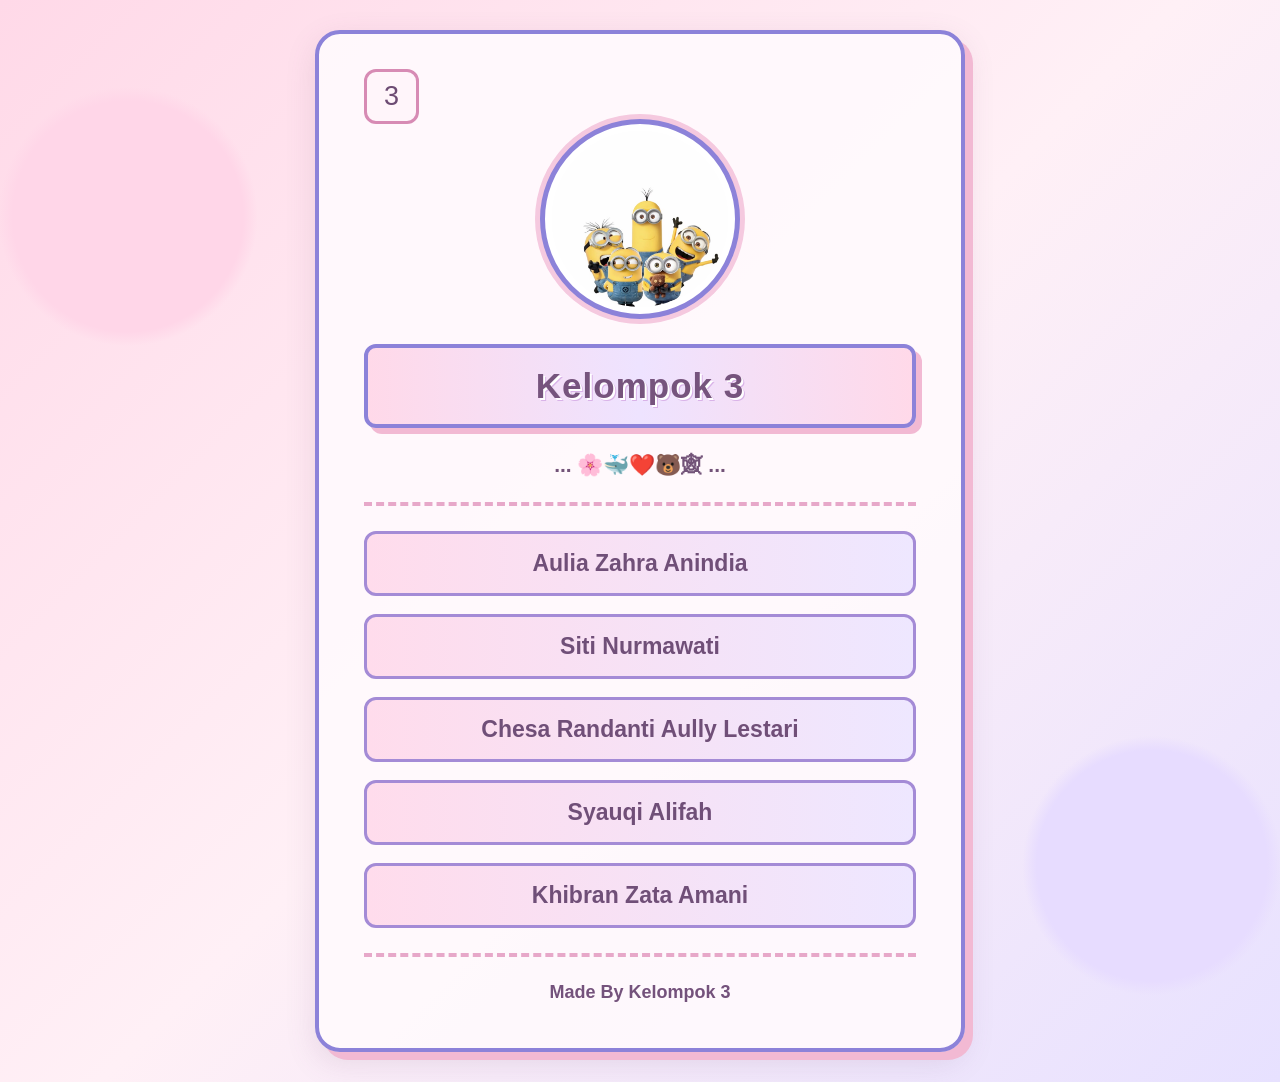
<file: index.html>
<!DOCTYPE html>
<html lang="en">
<head>
    <meta charset="UTF-8">
    <meta name="viewport" content="width=device-width, initial-scale=1.0">
    <title>kelompok 3</title>

    <link rel="stylesheet" href="kelompok3.css">
</head>

<body>

    <div class="container">

        <div class="small-icon">
          3 
        </div>

        <div class="profile">
            <div class="profile-wrapper">
                <img src="pp.jpeg" alt="Profile Picture">
            </div>
        </div>

        <div class="name-box">
            <h1>Kelompok 3</h1>
        </div>

        <p class="description">
            ... 🌸🐳❤️🐻🕸 ...
        </p>

        <div class="divider"></div>

        <div class="menu">

            <a href="aul.html" class="menu-button">
                <span>Aulia Zahra Anindia</span>
            </a>

            <a href="nurma.html" class="menu-button">
                <span>Siti Nurmawati</span>
            </a>

            <a href="chesa.html" class="menu-button">
                <span>Chesa Randanti Aully Lestari</span>
            </a>

            <a href="fafa.html" class="menu-button">
                <span>Syauqi Alifah</span>
            </a>

            <a href="khibran.html" class="menu-button">
                <span>Khibran Zata Amani</span>
            </a>

        </div>

        <div class="divider"></div>

        <div class="footer">
            <p>Made By Kelompok 3</p>
            <div class="mask"></div>
        </div>

    </div>

</body>
</html>
</file>
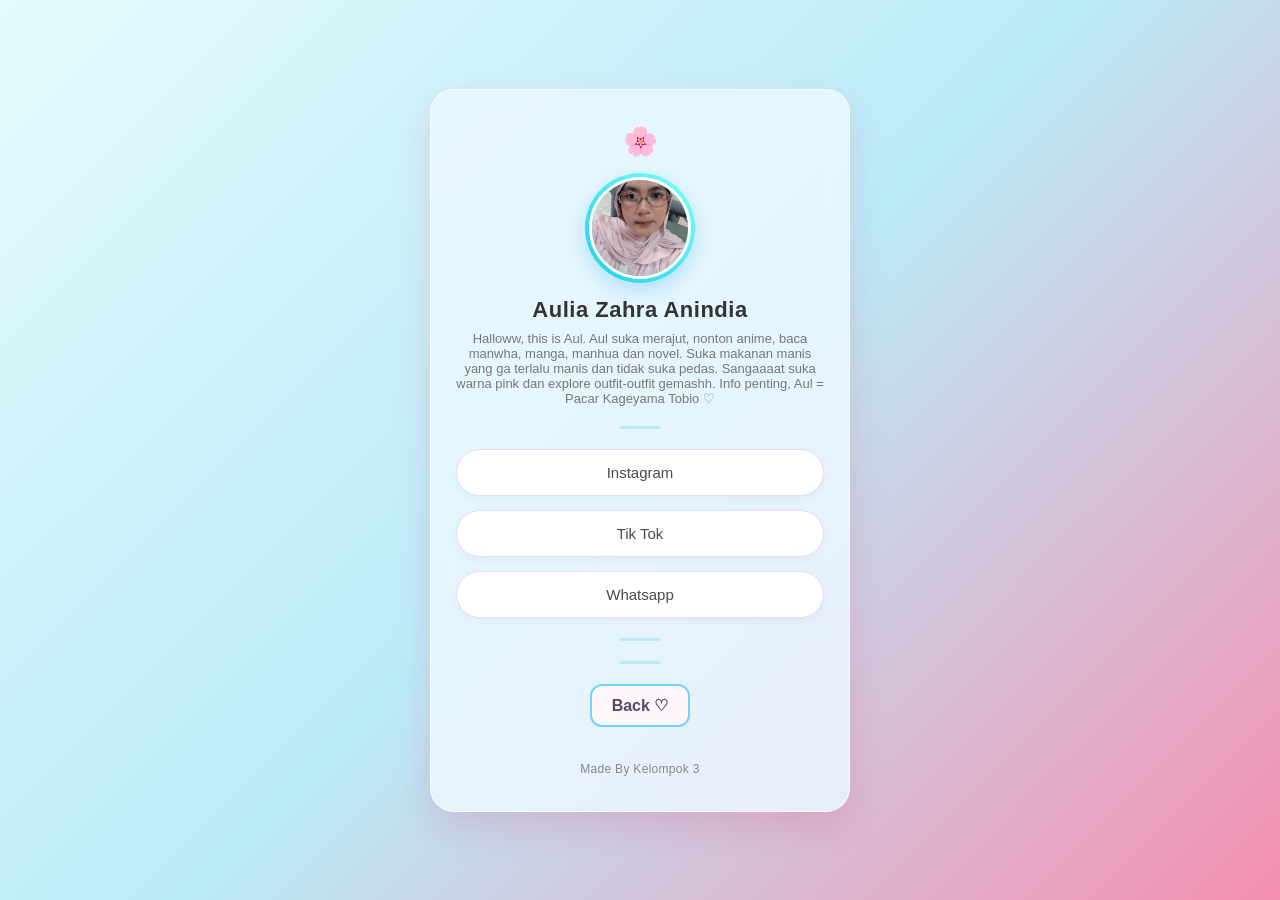
<file: aul.html>
<!DOCTYPE html>
<html lang="en">
<head>
    <meta charset="UTF-8">
    <meta name="viewport" content="width=device-width, initial-scale=1.0">
    <title>kelompok 3</title>

    <link rel="stylesheet" href="pbw3.css">
</head>

<body>

    <div class="container">

        <div class="small-icon">
            🌸
        </div>

        <div class="profile">
            <div class="profile-wrapper">
                <img src="aulia.jpeg" alt="Profile Picture">
            </div>
        </div>

        <div class="name-box">
            <h1>Aulia Zahra Anindia </h1>
        </div>

        <p class="description">
           Halloww, this is Aul. Aul suka merajut, nonton anime, baca manwha, manga, manhua dan novel. 
           Suka makanan manis yang ga terlalu manis dan tidak suka pedas.
           Sangaaaat suka warna pink dan explore outfit-outfit gemashh.
           Info penting, Aul = Pacar Kageyama Tobio ♡
        </p>

        <div class="divider"></div>

        <div class="menu">

            <a href="https://www.instagram.com/u.liiiaa" class="menu-button"
                target="_blank">
                <span>Instagram</span>
            </a>

            <a href="https://www.tiktok.com/@aiueo.zaa" class="menu-button"
                target="_blank">
                <span>Tik Tok</span>
            </a>

            <a href="https://wa.me/6285357907868" class="menu-button">
                <span>Whatsapp</span>
            </a>


        </div>

        <div class="divider"></div>
         <div class="divider"></div>
                <a href="index.html" class="back-button">
            Back ♡ 
        </a>
        
        <div class="footer">
            <p>Made By Kelompok 3</p>
            <div class="mask"></div>
        </div>

    </div>

</body>
</html>
</file>
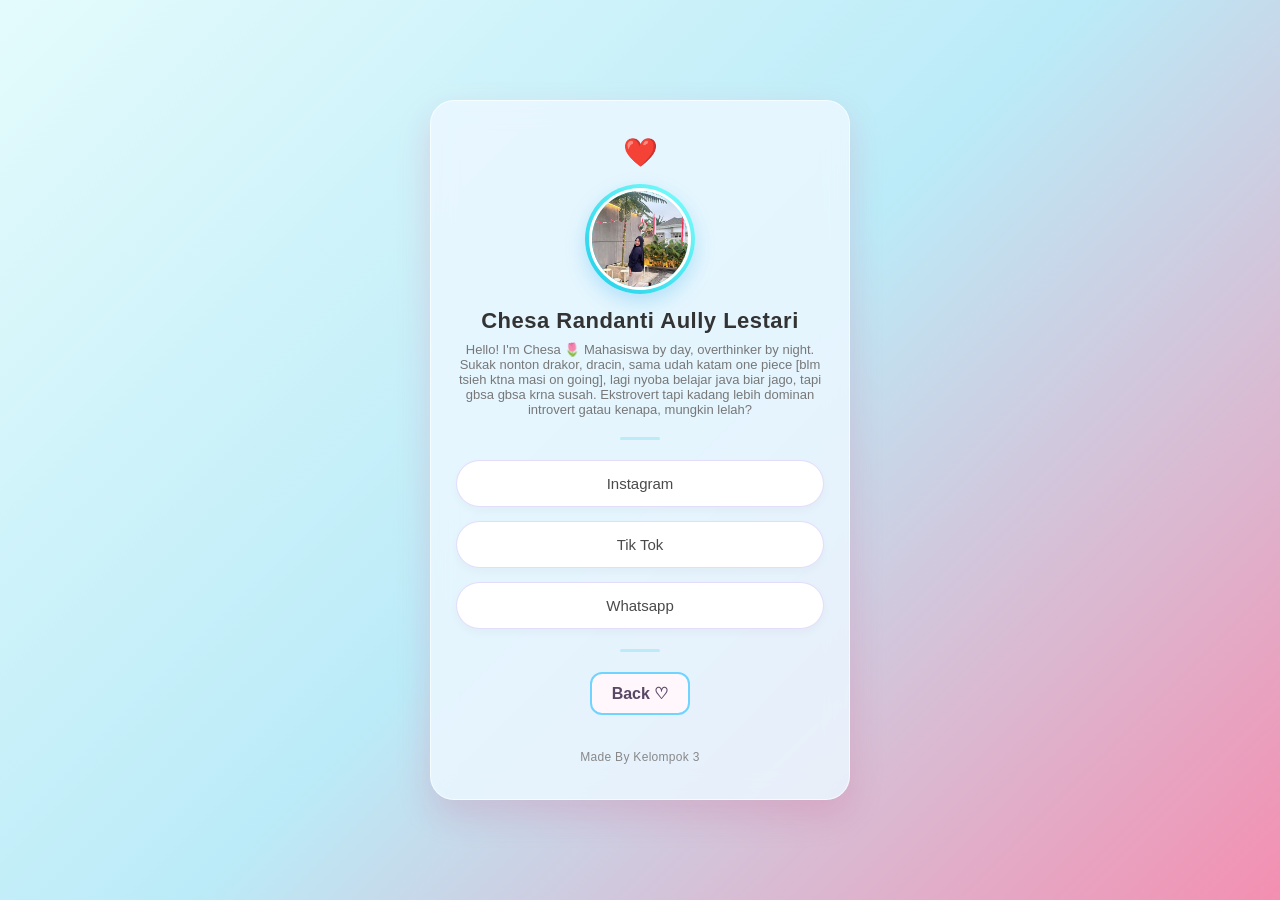
<file: chesa.html>
<!DOCTYPE html>
<html lang="en">
<head>
    <meta charset="UTF-8">
    <meta name="viewport" content="width=device-width, initial-scale=1.0">
    <title>kelompok 3</title>

    <link rel="stylesheet" href="pbw3.css">
</head>

<body>

    <div class="container">

        <div class="small-icon">
         ❤️
        </div>

        <div class="profile">
            <div class="profile-wrapper">
                <img src="chesa.jpeg" alt="Profile Picture">
            </div>
        </div>

        <div class="name-box">
            <h1>Chesa Randanti Aully Lestari </h1>
        </div>

        <p class="description">
            Hello! I'm Chesa 🌷
            Mahasiswa by day, overthinker by night.
            Sukak nonton drakor, dracin, sama udah katam one piece [blm tsieh ktna masi on going], lagi nyoba belajar java biar jago, tapi gbsa gbsa krna susah.
            Ekstrovert tapi kadang lebih dominan introvert gatau kenapa, mungkin lelah?
        </p>

        <div class="divider"></div>

        <div class="menu">

            <a href="https://www.instagram.com/chesarandati" class="menu-button">
                <span>Instagram</span>
            </a>

            <a href="https://www.tiktok.com/@cocolatoezh" class="menu-button">
                <span>Tik Tok</span>
            </a>

            <a href="https://wa.me/6289530328516" class="menu-button">
                <span>Whatsapp</span>
            </a>


        </div>

        <div class="divider"></div>
                <a href="index.html" class="back-button">
            Back ♡ 
        </a>

        <div class="footer">
            <p>Made By Kelompok 3</p>
            <div class="mask"></div>
        </div>

    </div>

</body>
</html>
</file>
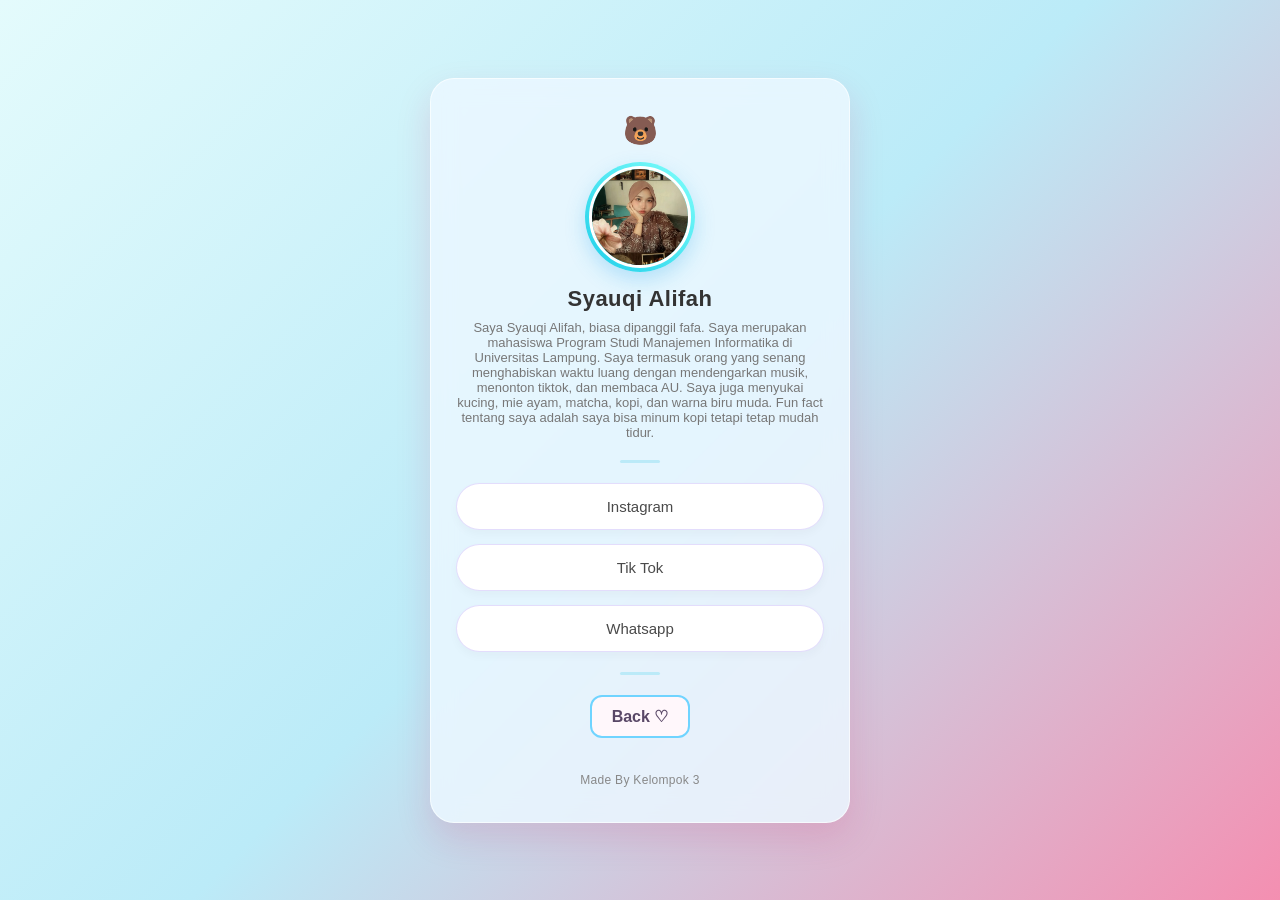
<file: fafa.html>
<!DOCTYPE html>
<html lang="en">
<head>
    <meta charset="UTF-8">
    <meta name="viewport" content="width=device-width, initial-scale=1.0">
    <title>kelompok 3</title>

    <link rel="stylesheet" href="pbw3.css">
</head>

<body>

    <div class="container">

        <div class="small-icon">
            🐻
        </div>

        <div class="profile">
            <div class="profile-wrapper">
                <img src="fafa.jpeg" alt="Profile Picture">
            </div>
        </div>

        <div class="name-box">
            <h1> Syauqi Alifah </h1>
        </div>

        <p class="description">
        Saya Syauqi Alifah, biasa dipanggil fafa. 
        Saya merupakan mahasiswa Program Studi Manajemen Informatika di Universitas Lampung. 
        Saya termasuk orang yang senang menghabiskan waktu luang dengan mendengarkan musik, menonton tiktok, dan membaca AU. 
        Saya juga menyukai kucing, mie ayam, matcha, kopi, dan warna biru muda. 
        Fun fact tentang saya adalah saya bisa minum kopi tetapi tetap mudah tidur.  
        </p>

        <div class="divider"></div>

        <div class="menu">

            <a href="https://www.instagram.com/syafa.a_o" class="menu-button">
                <span>Instagram</span>
            </a>

            <a href="https://www.tiktok.com/@jje.faa" class="menu-button">
                <span>Tik Tok</span>
            </a>

            <a href="https://wa.me/6281346093281" class="menu-button">
                <span>Whatsapp</span>
            </a>


        </div>

        <div class="divider"></div>
                <a href="index.html" class="back-button">
            Back ♡ 
        </a>

        <div class="footer">
            <p>Made By Kelompok 3</p>
            <div class="mask"></div>
        </div>

    </div>

</body>
</html>
</file>
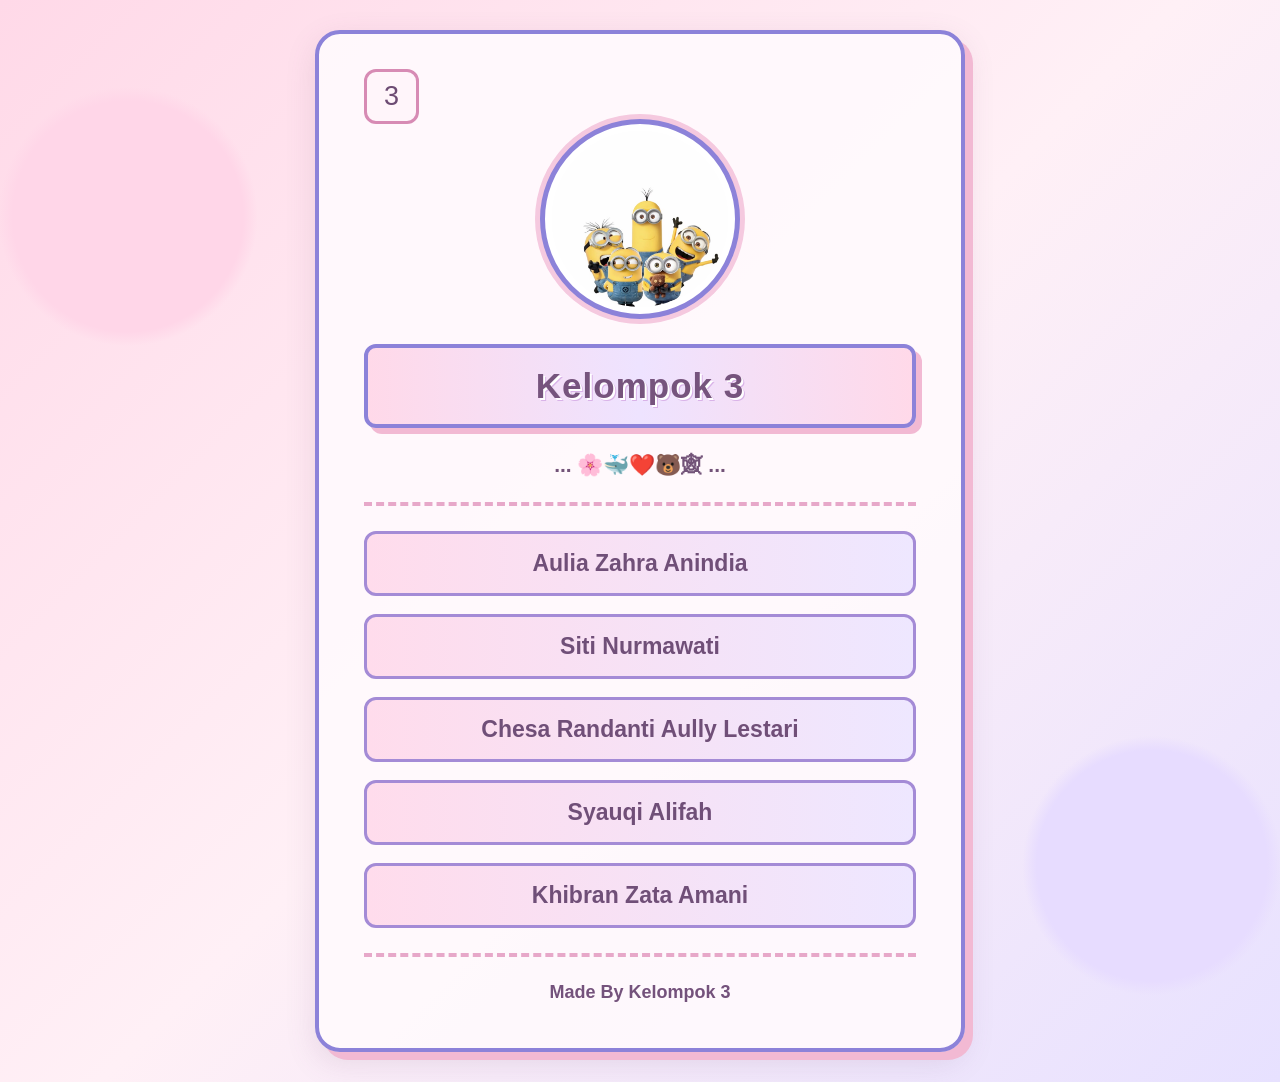
<file: kelompok3_pbw.html>
<!DOCTYPE html>
<html lang="en">
<head>
    <meta charset="UTF-8">
    <meta name="viewport" content="width=device-width, initial-scale=1.0">
    <title>kelompok 3</title>

    <link rel="stylesheet" href="kelompok3.css">
</head>

<body>

    <div class="container">

        <div class="small-icon">
          3 
        </div>

        <div class="profile">
            <div class="profile-wrapper">
                <img src="pp.jpeg" alt="Profile Picture">
            </div>
        </div>

        <div class="name-box">
            <h1>Kelompok 3</h1>
        </div>

        <p class="description">
            ... 🌸🐳❤️🐻🕸 ...
        </p>

        <div class="divider"></div>

        <div class="menu">

            <a href="aul.html" class="menu-button">
                <span>Aulia Zahra Anindia</span>
            </a>

            <a href="nurma.html" class="menu-button">
                <span>Siti Nurmawati</span>
            </a>

            <a href="chesa.html" class="menu-button">
                <span>Chesa Randanti Aully Lestari</span>
            </a>

            <a href="fafa.html" class="menu-button">
                <span>Syauqi Alifah</span>
            </a>

            <a href="khibran.html" class="menu-button">
                <span>Khibran Zata Amani</span>
            </a>

        </div>

        <div class="divider"></div>

        <div class="footer">
            <p>Made By Kelompok 3</p>
            <div class="mask"></div>
        </div>

    </div>

</body>
</html>
</file>
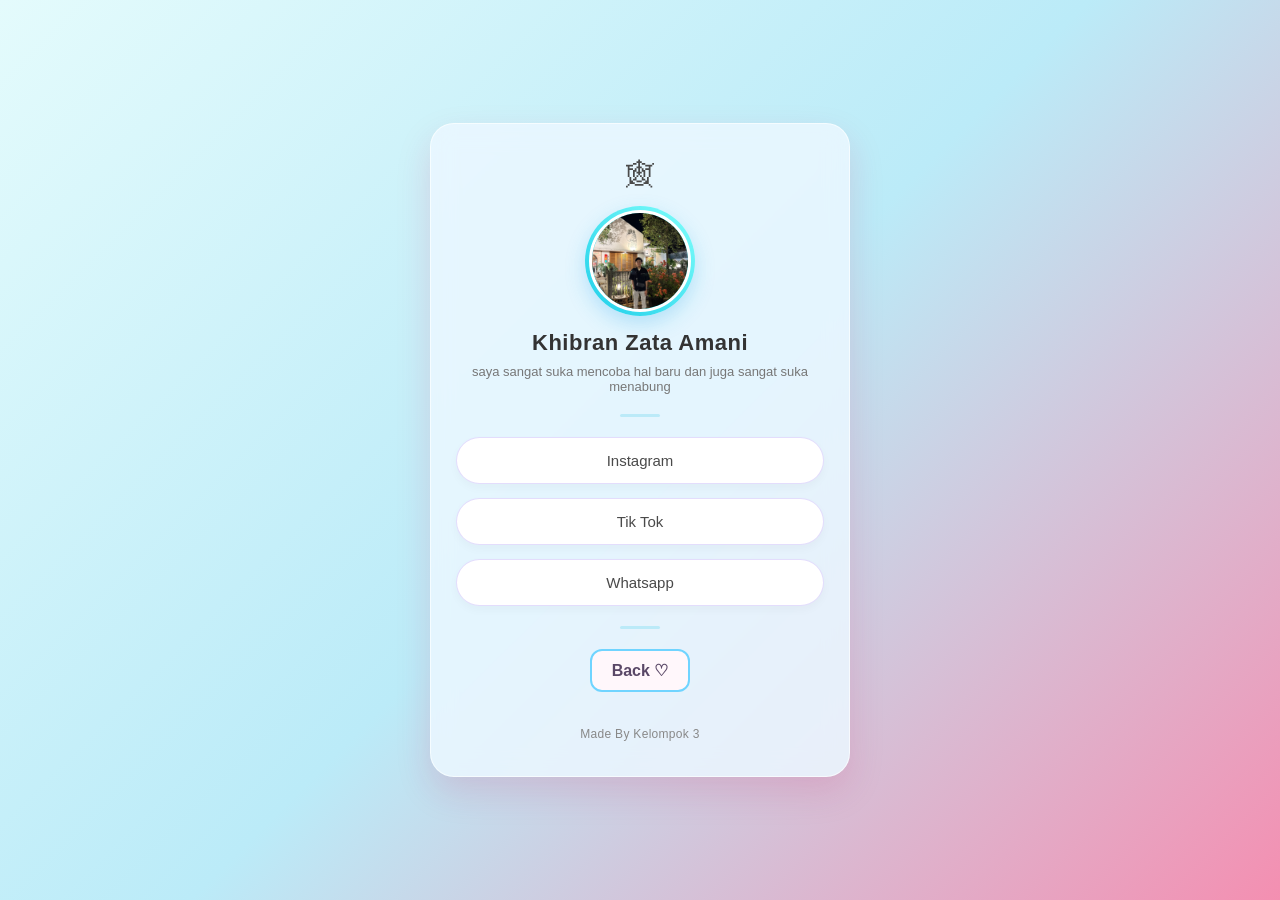
<file: khibran.html>
<!DOCTYPE html>
<html lang="en">
<head>
    <meta charset="UTF-8">
    <meta name="viewport" content="width=device-width, initial-scale=1.0">
    <title>kelompok 3</title>

    <link rel="stylesheet" href="pbw3.css">
</head>

<body>

    <div class="container">

        <div class="small-icon">
            🕸
        </div>

        <div class="profile">
            <div class="profile-wrapper">
                <img src="khi.jpeg" alt="Profile Picture">
            </div>
        </div>

        <div class="name-box">
            <h1> Khibran Zata Amani </h1> 
        </div>

        <p class="description">
            saya sangat suka mencoba hal baru dan juga sangat suka menabung
        </p>

        <div class="divider"></div>

        <div class="menu">

            <a href="https://www.instagram.com/khbrnztamni" class="menu-button">
                <span>Instagram</span>
            </a>

            <a href="https://www.tiktok.com/@brannez" class="menu-button">
                <span>Tik Tok</span>
            </a>

            <a href="https://wa.me/6289504343072" class="menu-button">
                <span>Whatsapp</span>
            </a>


        </div>

        <div class="divider"></div>
                <a href="index.html" class="back-button">
            Back ♡
        </a>

        <div class="footer">
            <p>Made By Kelompok 3</p>
            <div class="mask"></div>
        </div>

    </div>

</body>
</html>
</file>
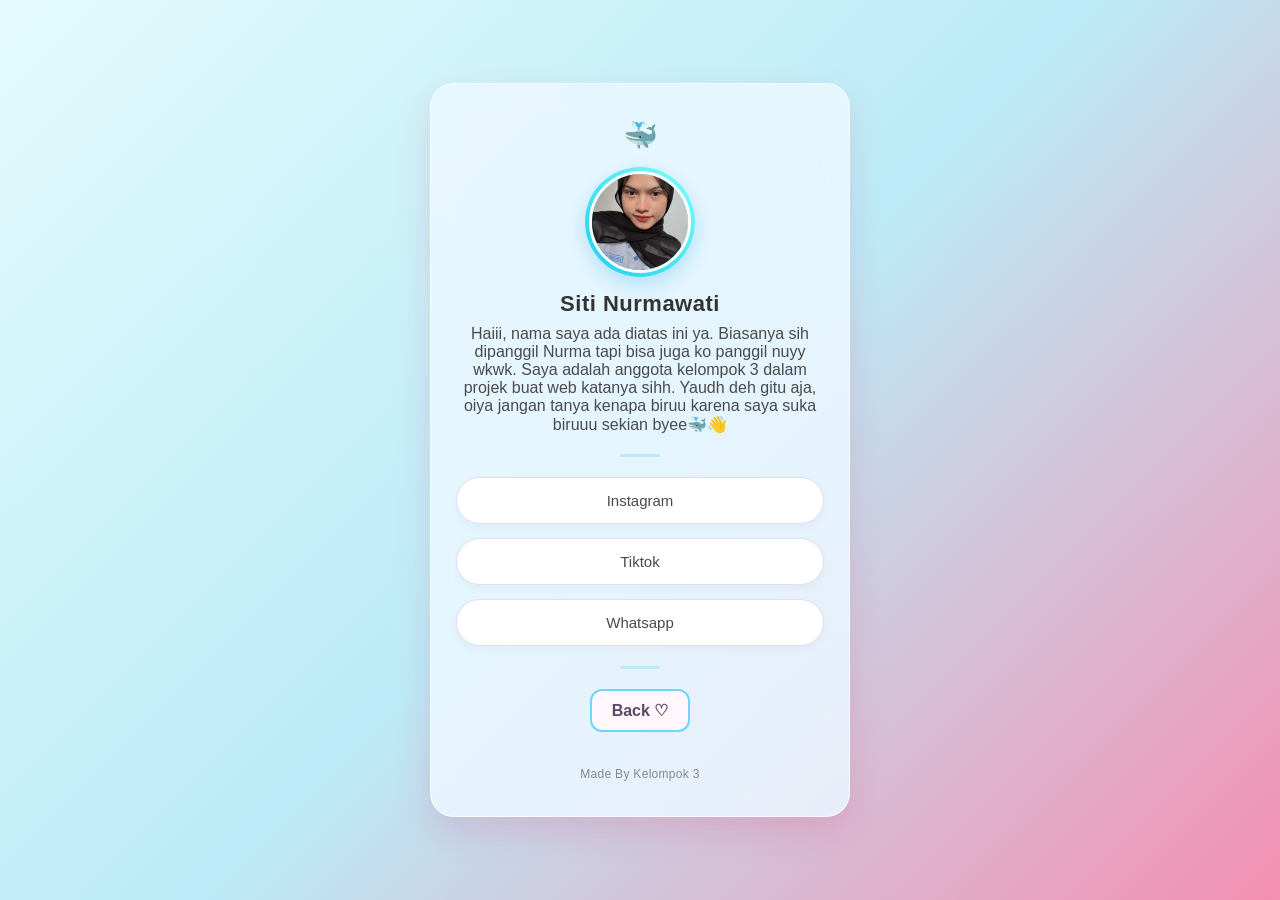
<file: nurma.html>
<!DOCTYPE html>
<html lang="en">
<head>
    <meta charset="UTF-8">
    <meta name="viewport" content="width=device-width, initial-scale=1.0">
    <title>kelompok 3</title>

    <link rel="stylesheet" href="pbw3.css">
</head>

<body>

    <div class="container">

        <div class="small-icon">
            🐳
        </div>

        <div class="profile">
            <div class="profile-wrapper">
                <img src="nurmaaja.jpeg" alt="Profile Picture">
            </div>
        </div>

        <div class="name-box">
            <h1> Siti Nurmawati </h1> 
            <p>Haiii, nama saya ada diatas ini ya. Biasanya sih dipanggil Nurma tapi bisa juga ko panggil nuyy wkwk. Saya adalah anggota kelompok 3 dalam projek buat web katanya sihh. Yaudh deh gitu aja, oiya jangan tanya kenapa biruu karena saya suka biruuu sekian byee🐳👋</p>
        </div>

        <p class="description">
             
        </p>

        <div class="divider"></div>

        <div class="menu">

            <a href="https://www.instagram.com/stnrmaaa_" class="menu-button">
                <span>Instagram</span>
            </a>

            <a href="https://www.tiktok.com/@stnrmaa" class="menu-button">
                <span>Tiktok</span>
            </a>

            <a href="https://wa.me/6285357902500" class="menu-button">
                <span>Whatsapp</span>
            </a>
            
        </div>

        <div class="divider"></div>

        <a href="index.html" class="back-button">
         Back ♡
        </a>

        <div class="footer">
            <p>Made By Kelompok 3</p>
            <div class="mask"></div>
        </div>

    </div>

</body>
</html>
</file>
<file: kelompok3.css>
* {
    box-sizing: border-box;
    margin: 0;
    padding: 0;
}

body {
    min-height: 100vh;
    background:
        radial-gradient(circle at 10% 20%, #ffd6e8 0 8%, transparent 9%),
        radial-gradient(circle at 90% 80%, #e7dcff 0 8%, transparent 9%),
        linear-gradient(135deg, #ffd9e8, #fff0f6, #e7e1ff);
    font-family: Arial, sans-serif;
    color: #6d4b73;
    display: flex;
    justify-content: center;
    align-items: center;
    padding: 30px 15px;
}

.container {
    width: 100%;
    max-width: 650px;
    background: rgba(255, 250, 253, 0.92);
    border: 4px solid #8c82d9;
    border-radius: 25px;
    padding: 35px 45px;
    box-shadow:
        8px 8px 0 #f2b9d3,
        0 10px 30px rgba(120, 80, 120, 0.15);
    position: relative;
}

.small-icon {
    width: 55px;
    height: 55px;
    border: 3px solid #d78bb4;
    border-radius: 12px;
    background: #fff5fa;
    display: flex;
    justify-content: center;
    align-items: center;
    font-size: 27px;
    margin-bottom: -20px;
}

.profile {
    position: relative;
    display: flex;
    justify-content: center;
    align-items: center;
    margin: 15px 0 25px;
}

.profile-wrapper {
    width: 200px;
    height: 200px;
    border-radius: 50%;
    padding: 7px;
    background: white;
    border: 5px solid #8c82d9;
    box-shadow: 0 0 0 5px #f5c9df;
    overflow: hidden;
}

.profile-wrapper img {
    width: 100%;
    height: 100%;
    object-fit: cover;
    border-radius: 50%;
}

.speech {
    position: absolute;
    margin-left: 220px;
    margin-top: -80px;
    background: #f5e8ff;
    color: #624b76;
    padding: 12px 22px;
    border-radius: 30px;
    font-size: 25px;
    font-weight: bold;
    border: 3px solid #8c82d9;
}

.speech::after {
    content: "";
    position: absolute;
    left: 20px;
    bottom: -15px;
    width: 20px;
    height: 20px;
    background: #f5e8ff;
    border-left: 3px solid #8c82d9;
    border-bottom: 3px solid #8c82d9;
    transform: rotate(-25deg);
}

.name-box {
    background: linear-gradient(
        90deg,
        #ffd9e9,
        #eee3ff,
        #ffd9e9
    );

    border: 4px solid #8c82d9;
    padding: 18px 20px;
    text-align: center;
    border-radius: 12px;
    box-shadow: 6px 6px 0 #f2b9d3;
}

.name-box h1 {
    font-size: 35px;
    color: #76547d;
    text-shadow:
        2px 2px white,
        3px 3px #d9b3e8;
    letter-spacing: 1px;
}


.description {
    text-align: center;
    margin: 25px 0;
    font-size: 21px;
    font-weight: bold;
    color: #725378;
}

.divider {
    border-top: 4px dashed #e7a8c9;
    margin: 25px 0;
}

.menu {
    display: flex;
    flex-direction: column;
    gap: 18px;
}

.menu-button {
    display: flex;
    justify-content: center;
    align-items: center;
    min-height: 65px;
    background: linear-gradient(
        90deg,
        #ffdcec,
        #eee7ff
    );
    border: 3px solid #a48bd6;
    border-radius: 12px;
    text-decoration: none;
    color: #704f78;
    font-size: 23px;
    font-weight: bold;
    transition: 0.2s;
}

.menu-button:hover {
    transform: translateX(7px);
    background: linear-gradient(
        90deg,
        #fbc5df,
        #ddd1ff
    );
    box-shadow: 5px 5px 0 #d59abb;
}

.footer {
    text-align: center;
    margin-top: 5px;
    color: #74527c;
    font-weight: bold;
    font-size: 18px;
}

.mask {
    font-size: 40px;
    margin-top: 10px;
}

@media (max-width: 600px) {
    body {
        padding: 15px 8px;
    }

    .container {
        padding: 25px 18px;
        border-width: 3px;
    }

    .profile-wrapper {
        width: 125px;
        height: 125px;
    }

    .speech {
        margin-left: 170px;
        margin-top: -70px;
        font-size: 20px;
        padding: 9px 17px;
    }

    .name-box h1 {
        font-size: 25px;
    }

    .description {
        font-size: 17px;
    }

    .menu-button {
        min-height: 58px;
        font-size: 20px;
    }
}
</file>
<file: pbw3.css>
* {
    margin: 0;
    padding: 0;
    box-sizing: border-box;
    font-family: 'Poppins', sans-serif, -apple-system, BlinkMacSystemFont, "Segoe UI", Roboto;
}

body {
    background: linear-gradient(135deg, #e4fbfc 0%, #bbebf8 50%, #f48fb1 100%);
    background-attachment: fixed;
    min-height: 100vh;
    display: flex;
    justify-content: center;
    align-items: center;
    padding: 20px;
    color: #4a4a4a;
}
.container {
    width: 100%;
    max-width: 420px;
    background: rgba(235, 247, 255, 0.85);
    backdrop-filter: blur(12px);
    -webkit-backdrop-filter: blur(12px);
    border: 1px solid rgba(255, 255, 255, 0.6);
    border-radius: 24px;
    padding: 35px 25px;
    box-shadow: 0 15px 35px rgba(216, 27, 96, 0.15);
    text-align: center;
    position: relative;
    overflow: hidden;
}

.small-icon {
    font-size: 28px;
    margin-bottom: 15px;
    animation: bounce 2s infinite ease-in-out;
}

@keyframes bounce {
    0%, 100% { transform: translateY(0); }
    50% { transform: translateY(-6px); }
}

.profile {
    display: flex;
    justify-content: center;
    margin-bottom: 14px;
}

.profile-wrapper {
    width: 110px;
    height: 110px;
    border-radius: 50%;
    padding: 4px;
    background: linear-gradient(45deg, #1ecee9, #80fffb);
    box-shadow: 0 8px 20px rgba(30, 165, 233, 0.25);
}

.profile-wrapper img {
    width: 100%;
    height: 100%;
    object-fit: cover;
    border-radius: 50%;
    border: 3px solid #ffffff;
}

.name-box h1 {
    font-size: 22px;
    font-weight: 600;
    color: #333333;
    margin-bottom: 8px;
    letter-spacing: 0.5px;
}

.description {
    font-size: 13px;
    color: #777777;
    margin-bottom: 5px;
}

.divider {
    width: 40px;
    height: 3px;
    background-color: #bbeaf8;
    margin: 20px auto;
    border-radius: 2px;
}

.menu {
    display: flex;
    flex-direction: column;
    gap: 14px;
    margin: 10px 0;
}

.menu-button {
    display: flex;
    align-items: center;
    justify-content: center;
    background: #ffffff;
    border: 1px solid rgba(67, 30, 233, 0.15);
    padding: 14px 20px;
    border-radius: 50px;
    text-decoration: none;
    color: #4a4a4a;
    font-weight: 500;
    font-size: 15px;
    box-shadow: 0 4px 10px rgba(0, 0, 0, 0.03);
    transition: all 0.3s cubic-bezier(0.4, 0, 0.2, 1);
    position: relative;
    overflow: hidden;
}

.menu-button:hover {
    background: linear-gradient(135deg, #1ea5e9, #40e9ff);
    color: #ffffff;
    border-color: transparent;
    transform: translateY(-3px);
    box-shadow: 0 8px 20px rgba(30, 105, 233, 0.3);
}

.menu-button:active {
    transform: translateY(-1px);
}

.back-button {
    display: inline-block;

    padding: 10px 20px;
    background-color: #fff7fb;
    border: 2px solid #70d4ff;
    border-radius: 12px;
    color: #594766;
    text-decoration: none;
    font-size: 16px;
    font-weight: bold;
    margin-bottom: 20px;
    transition: 0.2s;
}

.back-button:hover {
    background-color: #fce1ed;
    transform: translateX(-3px);
    box-shadow: 3px 3px 0 #f0a5d1;
}

.footer {
    margin-top: 15px;
    font-size: 12px;
    color: #888888;
    font-weight: 400;
    letter-spacing: 0.3px;
}
</file>
